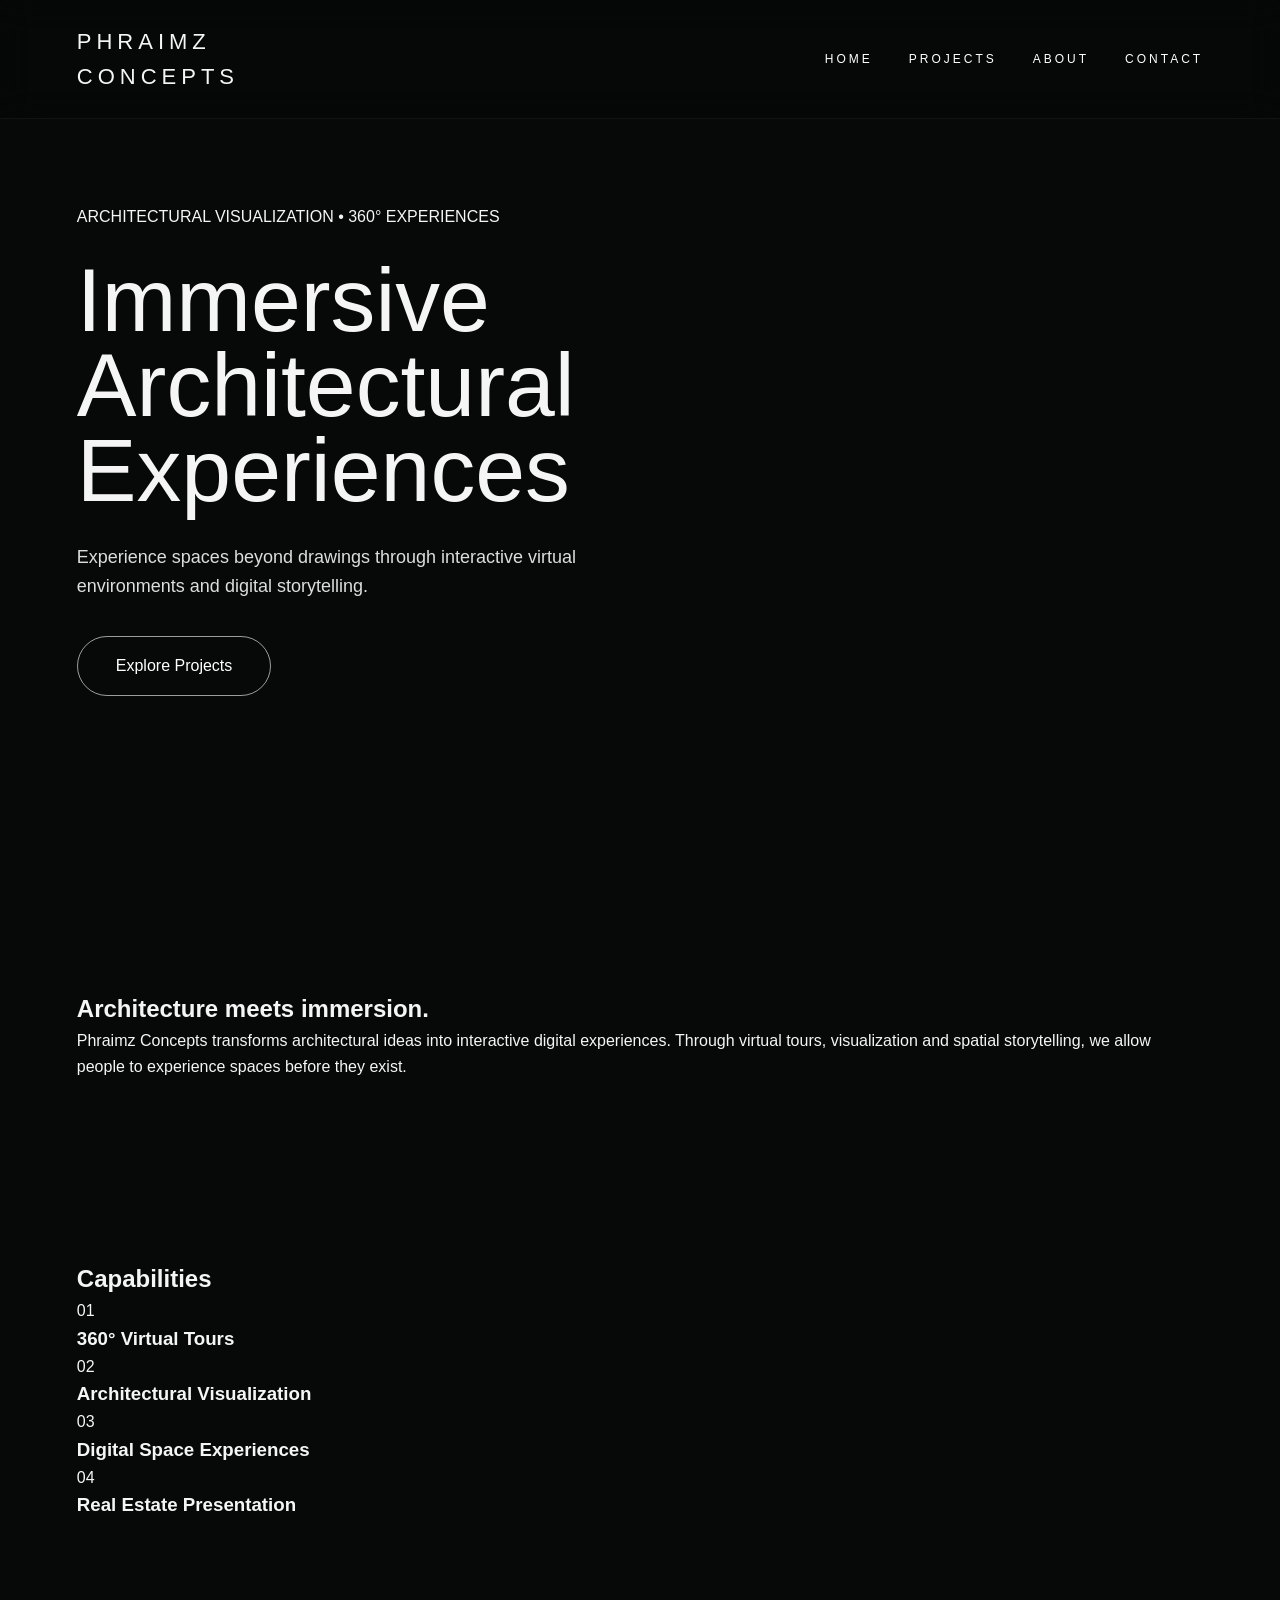
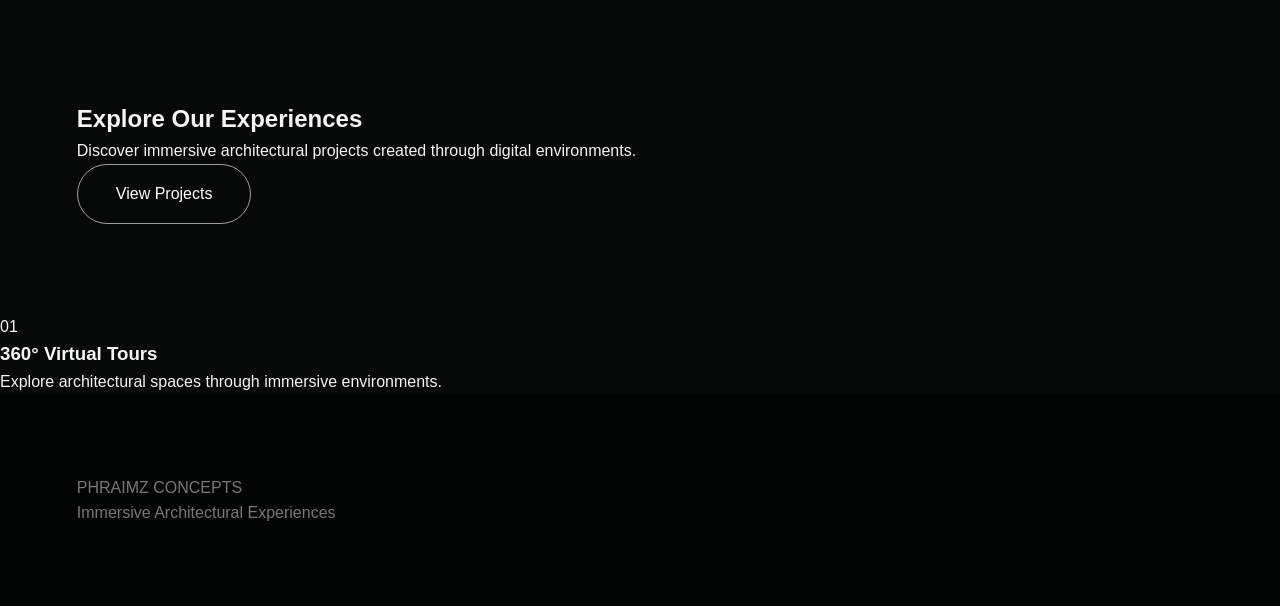
<file: index.html>
<!DOCTYPE html>
<html lang="en">

<head>

<meta charset="UTF-8">
<meta name="viewport" content="width=device-width, initial-scale=1.0">

<title>Phraimz Concepts | Immersive Architectural Experiences</title>

<link rel="stylesheet" href="assets/css/style.css">

</head>


<body>


<header>

<div class="logo">
PHRAIMZ<br>
CONCEPTS
</div>


<nav>
<a href="index.html">Home</a>
<a href="projects.html">Projects</a>
<a href="about.html">About</a>
<a href="contact.html">Contact</a>
</nav>


</header>




<!-- HERO -->


<section class="hero">


<div class="hero-content">


<p class="subtitle">
ARCHITECTURAL VISUALIZATION • 360° EXPERIENCES
</p>


<h1>
Immersive<br>
Architectural<br>
Experiences
</h1>


<p class="description">
Experience spaces beyond drawings through
interactive virtual environments and digital storytelling.
</p>


<a href="projects.html" class="button">
Explore Projects
</a>


</div>


</section>




<!-- INTRODUCTION -->


<section class="intro">


<div class="intro-text">


<h2>
Architecture meets immersion.
</h2>


<p>

Phraimz Concepts transforms architectural ideas
into interactive digital experiences.

Through virtual tours, visualization and spatial
storytelling, we allow people to experience
spaces before they exist.

</p>


</div>


</section>





<!-- SERVICES -->


<section class="services">


<h2>
Capabilities
</h2>


<div class="service-list">


<div>
<span>01</span>
<h3>360° Virtual Tours</h3>
</div>


<div>
<span>02</span>
<h3>Architectural Visualization</h3>
</div>


<div>
<span>03</span>
<h3>Digital Space Experiences</h3>
</div>


<div>
<span>04</span>
<h3>Real Estate Presentation</h3>
</div>


</div>


</section>





<!-- PROJECT CTA -->


<section class="project-call">


<h2>
Explore Our Experiences
</h2>


<p>
Discover immersive architectural projects
created through digital environments.
</p>


<a href="projects.html" class="button">
View Projects
</a>


</section>
<div class="service-card">
<span class="service-number">01</span>

<h3>
360° Virtual Tours
</h3>

<p>
Explore architectural spaces through immersive environments.
</p>

</div>



<footer>

<p>
PHRAIMZ CONCEPTS
</p>


<p>
Immersive Architectural Experiences
</p>


</footer>



</body>

</html>
</file>
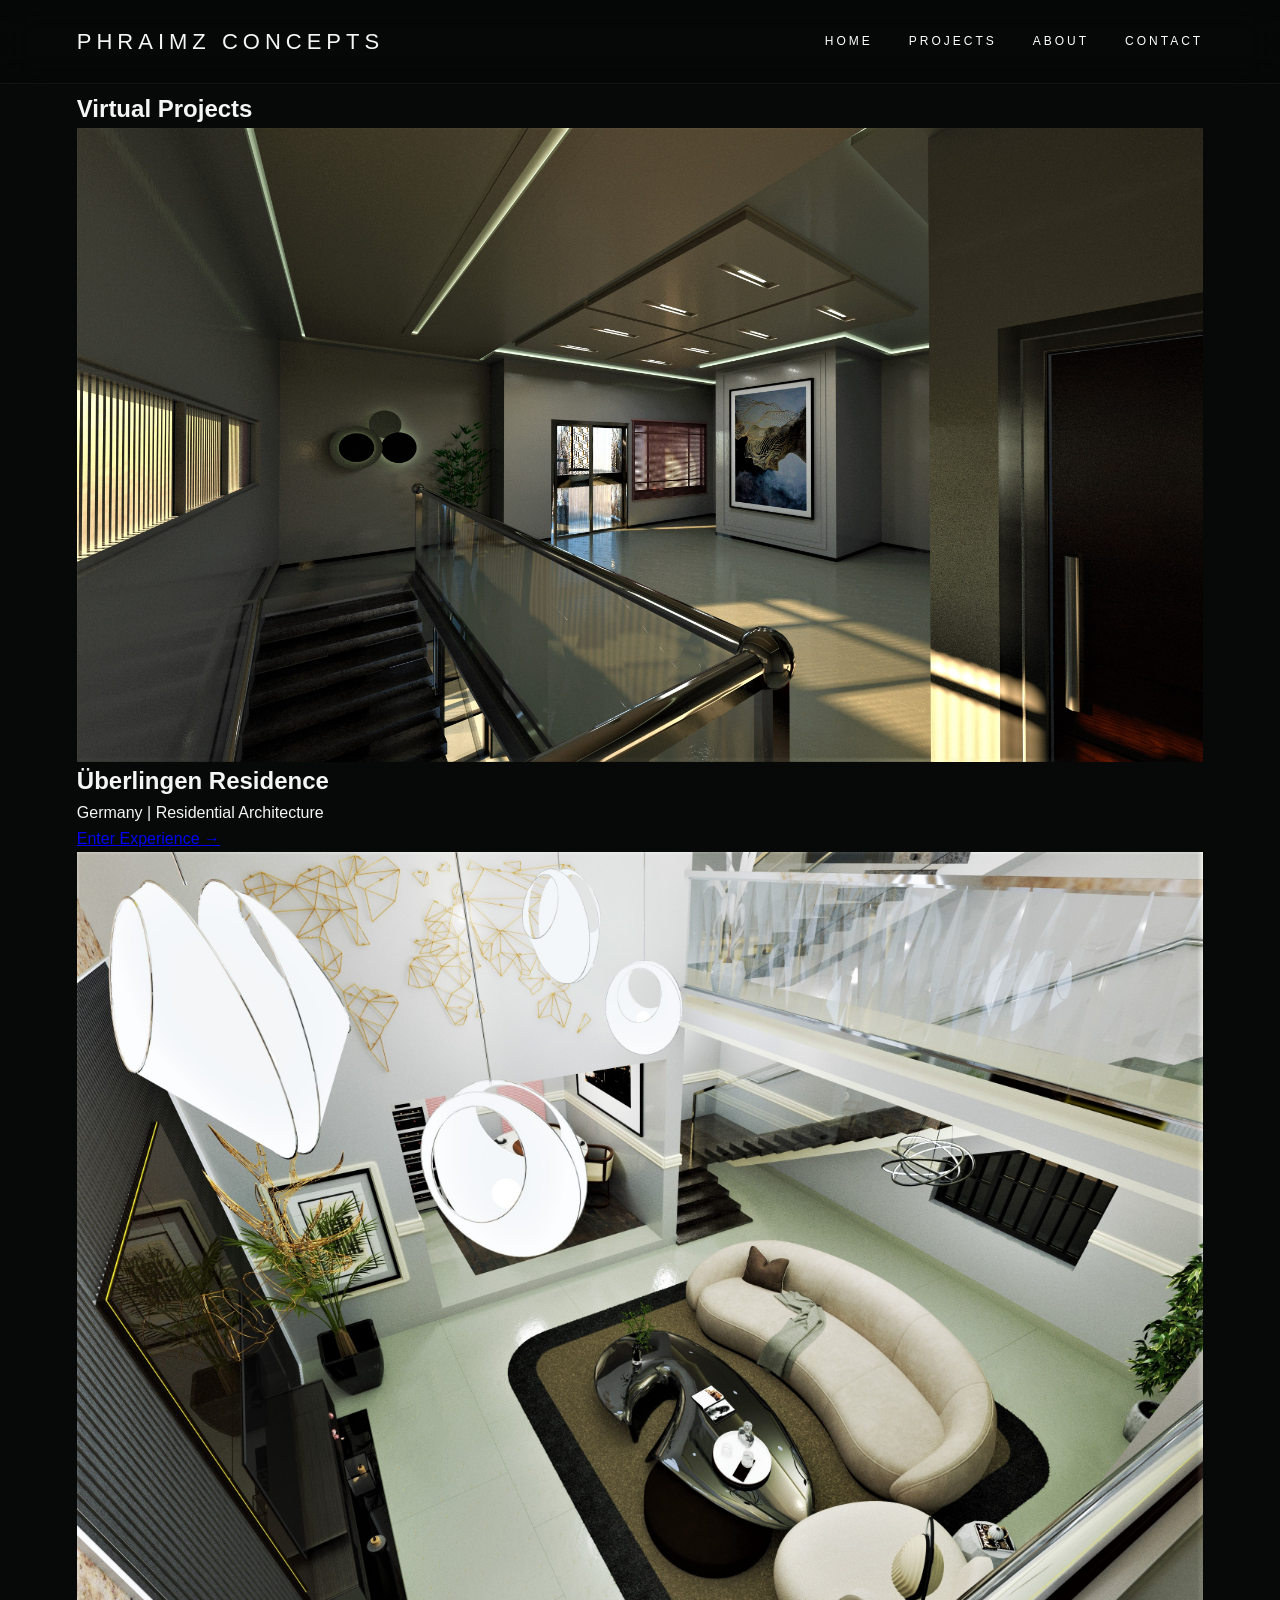
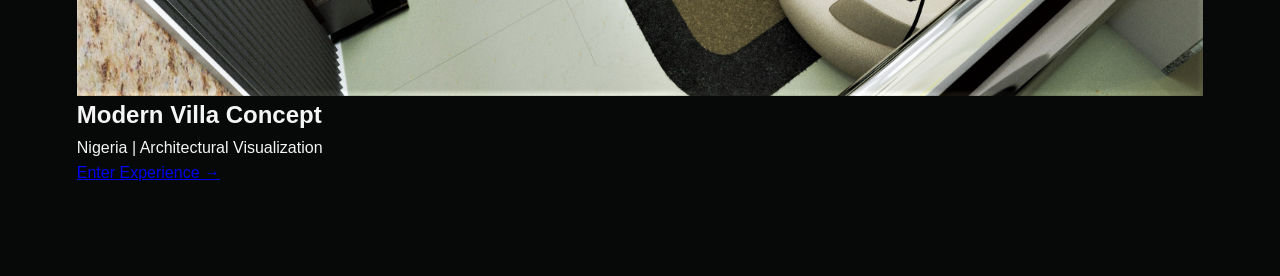
<file: projects.html>
<!DOCTYPE html>
<html lang="en">

<head>

<meta charset="UTF-8">
<meta name="viewport" content="width=device-width, initial-scale=1.0">

<title>Projects | Phraimz Concepts</title>

<link rel="stylesheet" href="assets/css/style.css">

</head>


<body>


<header>

<div class="logo">
PHRAIMZ CONCEPTS
</div>


<nav>

<a href="index.html">Home</a>
<a href="projects.html">Projects</a>
<a href="about.html">About</a>
<a href="contact.html">Contact</a>

</nav>

</header>




<section class="projects">


<h1>
Virtual Projects
</h1>



<div class="project-grid">



<div class="card">

<img src="assets/images/project1.jpg">


<div class="card-text">

<h2>
Überlingen Residence
</h2>

<p>
Germany | Residential Architecture
</p>


<a href="projects/update/tour.html">
Enter Experience →
</a>


</div>

</div>





<div class="card">

<img src="assets/images/project2.jpg">


<div class="card-text">

<h2>
Modern Villa Concept
</h2>

<p>
Nigeria | Architectural Visualization
</p>


<a href="projects/villa-concept/tour.html">
Enter Experience →
</a>


</div>

</div>



</div>


</section>


</body>

</html>
</file>
<file: assets/css/style.css>
:root{--bg:#070808;--bg2:#0d0f10;--panel:rgba(255,255,255,.05);--gold:#c9a35b;--text:#f5f5f5;--muted:#b6b6b6;--radius:26px;--shadow:0 20px 50px rgba(0,0,0,.35);--transition:.45s ease}*{margin:0;padding:0;box-sizing:border-box}html{scroll-behavior:smooth}body{background:var(--bg);color:var(--text);font-family:Helvetica Neue,Arial,sans-serif;overflow-x:hidden;line-height:1.6}img{max-width:100%;display:block}header{position:fixed;top:0;left:0;width:100%;padding:24px 6vw;display:flex;justify-content:space-between;align-items:center;z-index:100;background:rgba(7,8,8,.18);backdrop-filter:blur(18px);border-bottom:1px solid rgba(255,255,255,.05)}.logo{font-size:22px;letter-spacing:5px;font-weight:300}nav{display:flex;gap:36px}nav a{text-decoration:none;color:#fff;font-size:12px;letter-spacing:3px;text-transform:uppercase;transition:var(--transition)}nav a:hover{color:var(--gold)}.hero{height:100vh;position:relative;display:flex;align-items:center;padding:0 6vw;overflow:hidden}.panorama-layer{position:absolute;inset:-5%;background:url('../images/hero-panorama.jpg') center/cover no-repeat;animation:cameraMove 35s ease-in-out infinite alternate}@keyframes cameraMove{from{transform:scale(1.03) translateX(-8px)}to{transform:scale(1.06) translateX(8px)}}.hero-overlay{position:absolute;inset:0;background:linear-gradient(90deg,rgba(0,0,0,.85),rgba(0,0,0,.3))}.hero-content{position:relative;z-index:2;max-width:760px}.brand{color:var(--gold)}.hero h1{margin-top:28px;font-size:clamp(55px,7vw,105px);font-weight:200;line-height:.95}.description{margin-top:30px;color:#ddd;max-width:520px;font-size:18px}.button{display:inline-block;margin-top:36px;padding:16px 38px;border:1px solid rgba(255,255,255,.6);border-radius:999px;color:#fff;text-decoration:none;transition:var(--transition)}.button:hover{background:#fff;color:#000;transform:translateY(-5px)}section:not(.hero){padding:90px 6vw}section:not(.hero)>*{max-width:1200px;margin:auto}.experience{background:var(--bg2)}.experience-grid{margin-top:60px;display:grid;grid-template-columns:repeat(3,1fr);gap:40px}.experience-card{padding:32px;min-height:220px;background:linear-gradient(180deg,rgba(255,255,255,.06),rgba(255,255,255,.02));border:1px solid rgba(255,255,255,.08);border-radius:26px;transition:.45s}.experience-card:hover{transform:translateY(-8px) scale(1.02)}.featured-project{margin:70px auto 0;display:grid;grid-template-columns:420px 1fr;gap:80px;align-items:center;max-width:1100px}.featured-image{width:420px;padding:12px;background:var(--panel);border-radius:30px;box-shadow:var(--shadow)}.featured-image img{height:260px;width:100%;object-fit:cover;border-radius:22px;transition:.45s}.featured-image:hover img{transform:translateY(-8px) scale(1.02)}.featured-project p{max-width:520px;color:var(--muted)}.philosophy{padding:170px 6vw;text-align:center;background:linear-gradient(rgba(0,0,0,.75),rgba(0,0,0,.8)),url('../images/project-bg.jpg') center/cover}.contact{text-align:center}footer{padding:80px 6vw;background:#030404;color:#777}@media(max-width:900px){nav{display:none}.experience-grid,.featured-project{grid-template-columns:1fr}.featured-image{width:100%}.featured-image img{height:240px}}
</file>
